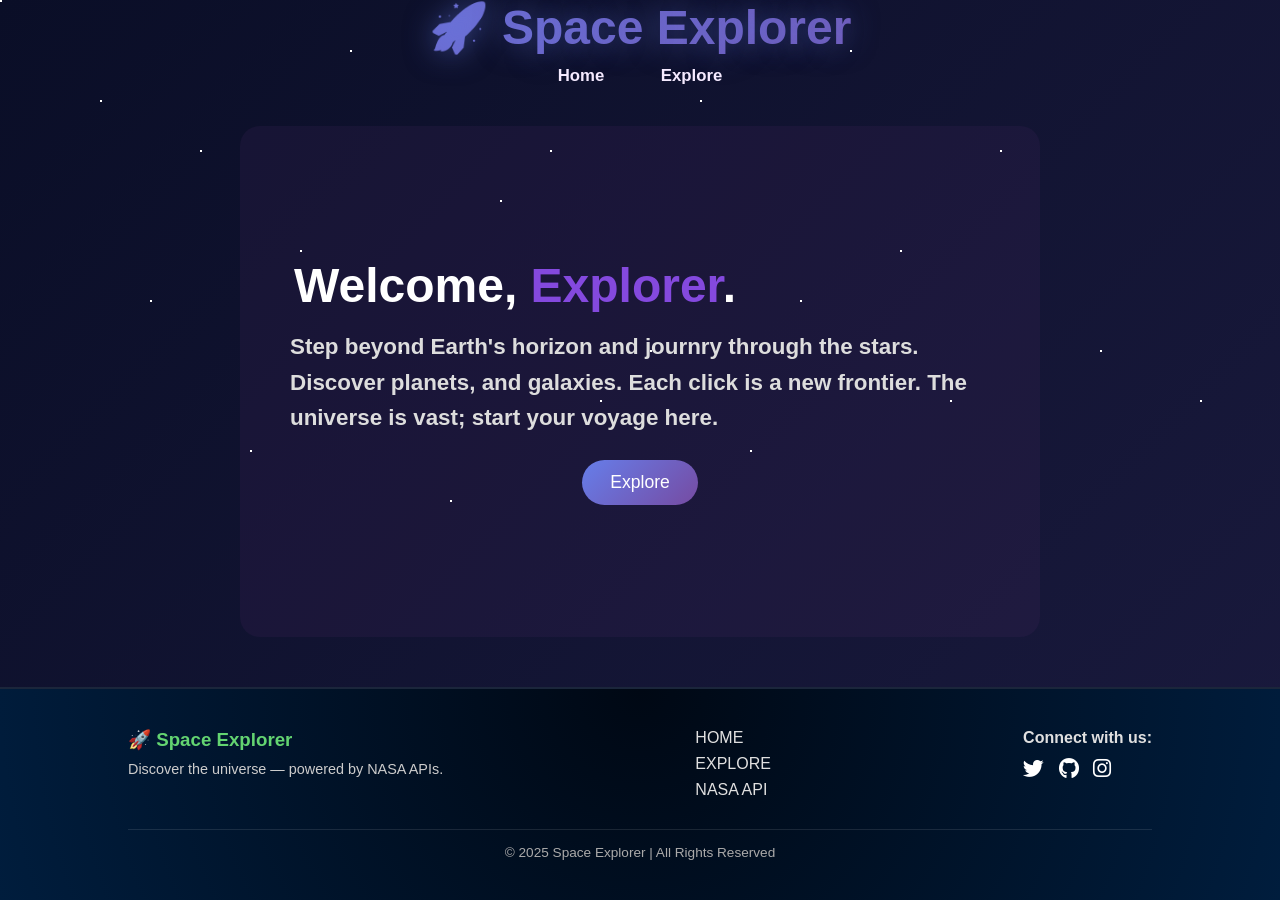
<file: index.html>
<!DOCTYPE html>
<html lang="en">
  <head>
    <meta charset="UTF-8" />
    <meta name="viewport" content="width=device-width, initial-scale=1.0" />
    <link rel="stylesheet" href="./Styles/index.css" />
    <link
      rel="stylesheet"
      href="https://cdnjs.cloudflare.com/ajax/libs/font-awesome/6.5.0/css/all.min.css"
    />
    <title>Document</title>
  </head>
  <body>
    <div class="stars"></div>
    <header>
      <h1>🚀 Space Explorer</h1>
      <a href="./index.html">Home</a>
      <a href="./Explore.html">Explore</a>
    </header>

    <div class="Hero">
      <h1>Welcome, <span>Explorer</span>.</h1>
      <p>
        Step beyond Earth's horizon and journry through the stars. Discover
        planets, and galaxies. Each click is a new frontier. The universe is
        vast; start your voyage here.
      </p>
      <div class="Expbtn">
        <a href="./Explore.html"><button>Explore</button></a>
      </div>
    </div>

    <!-- Footer Section -->

    <footer class="footer">
      <div class="footer-content">
        <div class="footer-left">
          <h3>🚀 Space Explorer</h3>
          <p>Discover the universe — powered by NASA APIs.</p>
        </div>

        <div class="footer-links">
          <a href="./index.html">HOME</a>
          <a href="./Explore.html">EXPLORE</a>
          <a href="https://api.nasa.gov/" target="_blank">NASA API</a>
        </div>

        <div class="footer-right">
          <p>Connect with us:</p>
          <div class="social-icons">
            <a href="#"><i class="fa-brands fa-twitter"></i></a>
            <a href="#"><i class="fa-brands fa-github"></i></a>
            <a href="#"><i class="fa-brands fa-instagram"></i></a>
          </div>
        </div>
      </div>

      <div class="footer-bottom">
        <p>© 2025 Space Explorer | All Rights Reserved</p>
      </div>
    </footer>

    <script src="./Function/script.js"></script>
  </body>
</html>
</file>
<file: Styles/index.css>
* {
  margin: 0;
  padding: 0;
  box-sizing: border-box;
}
body {
  font-family: "Segoe UI", Tahoma, Geneva, Verdana, sans-serif;
  background: linear-gradient(135deg, #0a0e27 0%, #1a1a3e 100%);
  min-height: 100vh;
  color: #fff;
  position: relative;
  display: flex;
  flex-direction: column;
  overflow-x: hidden;
}
 /* Animated Stars Background */
.stars {
  position: fixed;
  top: 0;
  left: 0;
  width: 100%;
  height: 100%;
  pointer-events: none;
}
.stars::before,
.stars::after {
  content: "";
  position: absolute;
  width: 2px;
  height: 2px;
  background: #fff;
  box-shadow: 100px 100px #fff, 200px 150px #fff, 300px 250px #fff,
    400px 350px #fff, 500px 200px #fff, 600px 400px #fff, 700px 100px #fff,
    800px 300px #fff, 900px 250px #fff, 1000px 150px #fff, 1100px 350px #fff,
    1200px 400px #fff, 150px 300px #fff, 250px 450px #fff, 350px 50px #fff,
    450px 500px #fff, 550px 150px #fff, 650px 350px #fff, 750px 450px #fff,
    850px 50px #fff, 950px 400px #fff;
  animation: sparkle 3s linear infinite;
}
@keyframes sparkle {
  0%,
  100% {
    opacity: 0.5;
  }
  50% {
    opacity: 1;
  }
}
@keyframes fadeInDown {
  from {
    opacity: 0;
    transform: translateY(-20px);
  }
  to {
    opacity: 1;
    transform: translateY(0);
  }
} 
/* Header */
header {
  text-align: center;
  margin-bottom: 40px;
  animation: fadeInDown 1s ease;
}
header h1 {
  font-size: 3em;
  margin-bottom: 10px;
  background: linear-gradient(
    135deg,
    #667eea 0%,
    #764ba2 100%
  );
  background-clip: text;
  -webkit-text-fill-color: transparent;
  text-shadow: 0 0 30px rgba(102, 126, 234, 0.5);
}
header p {
  font-size: 1.2em;
  color: #a8b2d1;
}
header a {
  color: #f5eaff;
  font-weight: 800;
  text-decoration: none;
  padding: 8px 14px;
  border-radius: 8px;
  transition: background 0.18s ease, transform 0.15s ease, color 0.15s ease,
    box-shadow 0.18s ease;
  font-size: 1.05rem;
  margin: 12px;
}
header a:hover {
  background: rgba(90, 42, 131, 0.14);
  color: #8c53ff;
  transform: translateY(-2px);
  box-shadow: 0 8px 24px rgba(90, 42, 131, 0.18);
} 
/* Navigation */
.navigation {
  display: flex;
  justify-content: center;
  gap: 20px;
  margin-bottom: 30px;
  flex-wrap: wrap;
}
.nav-btn {
  padding: 12px 30px;
  background: rgba(255, 255, 255, 0.1);
  border: 2px solid rgba(255, 255, 255, 0.2);
  color: #fff;
  border-radius: 50px;
  cursor: pointer;
  transition: all 0.3s ease;
  font-size: 1em;
  backdrop-filter: blur(10px);
}
.nav-btn:hover {
  background: rgba(102, 126, 234, 0.3);
  transform: translateY(-2px);
  box-shadow: 0 5px 20px rgba(102, 126, 234, 0.3);
}
.nav-btn.active {
  background: linear-gradient(135deg, #667eea 0%, #764ba2 100%);
  border-color: transparent;
}
 /* Hero */
.Hero {
  background-color: #42275d32;
  width: 800px;
  height: 300px;
  display: flex;
  flex-direction: column;
  justify-content: center;
  align-items: center;
  flex: 1 1 auto;
  padding: 2rem 1rem;
  margin: 0 auto;
  border-radius: 20px;
}
.Hero h1 {
  margin-left: -250px;
  font-size: 3rem;
  margin-bottom: 1rem;
  color: #fff;
}
span {
  color: rgb(132, 73, 222);
}
.Hero p {
  width: 700px;
  font-size: 1.4rem;
  font-weight: 600;
  line-height: 1.6;
  color: #ddd;
  margin-bottom: 1.5rem;
}
.Hero button {
  padding: 12px 28px;
  font-size: 1.1rem;
  color: #fff;
  background: linear-gradient(135deg, #667eea 0%, #764ba2 100%);
  border: none;
  border-radius: 30px;
  cursor: pointer;
  transition: background 0.3s ease, transform 0.2s ease, box-shadow 0.3s ease;
}
.Hero button:hover {
  background: linear-gradient(135deg, #764ba2 0%, #667eea 100%);
  transform: translateY(-3px);
  box-shadow: 0 8px 24px rgba(102, 126, 234, 0.4);
}
 /* Footer */
.footer {
  background: radial-gradient(circle at top, #000814, #001d3d);
  color: #e0e0e0;
  padding: 40px 10%;
  text-align: center;
  border-top: 2px solid #1b263b;
  margin: 50px 0 0 0;
}
.footer-content {
  display: flex;
  justify-content: space-between;
  flex-wrap: wrap;
  align-items: flex-start;
  gap: 2rem;
  text-align: left;
}
.footer-left h3 {
  color: #63d471;
  margin-bottom: 10px;
}
.footer-left p {
  font-size: 0.9rem;
  color: #ccc;
}
.footer-links {
  display: flex;
  flex-direction: column;
  gap: 8px;
}
.footer-links a {
  color: #e0e0e0;
  text-decoration: none;
  transition: color 0.3s ease;
}
.footer-links a:hover {
  color: #764ba2;
  text-decoration: underline;
}
.footer-right {
  text-align: left;
}
.footer-right p {
  margin-bottom: 10px;
  font-weight: 600;
}
.social-icons a {
  color: #fff;
  margin-right: 10px;
  font-size: 1.3rem;
  transition: color 0.3s ease;
}
.social-icons a:hover {
  color: #764ba2;
}
.footer-bottom {
  margin-top: 30px;
  border-top: 1px solid rgba(255, 255, 255, 0.1);
  padding-top: 15px;
  font-size: 0.85rem;
  color: #aaa;
  text-align: center;
}
 /* Responsive Footer */
@media (max-width: 768px) {
  .footer-content {
    flex-direction: column;
    align-items: center;
    text-align: center;
  }
}
@keyframes spin {
  0% {
    transform: rotate(0deg);
  }
  100% {
    transform: rotate(360deg);
  }
}
@keyframes fadeIn {
  from {
    opacity: 0;
  }
  to {
    opacity: 1;
  }
}
@keyframes fadeInDown {
  from {
    opacity: 0;
    transform: translateY(-20px);
  }
  to {
    opacity: 1;
    transform: translateY(0);
  }
}





/* Responsive Hero Section */
@media (max-width: 1024px) {
  .Hero {
    width: 90%;
    height: auto;
  }

  .Hero h1 {
    margin-left: 0;
    text-align: center;
  }

  .Hero p {
    width: 100%;
    text-align: center;
  }
}

@media (max-width: 768px) {
  .Hero {
    padding: 1.5rem;
  }

  .Hero h1 {
    font-size: 2.2rem;
  }

  .Hero p {
    font-size: 1.1rem;
    line-height: 1.5;
  }

  .Hero button {
    font-size: 1rem;
    padding: 10px 20px;
  }
}

@media (max-width: 480px) {
  .Hero {
    width: 95%;
    border-radius: 12px;
  }

  .Hero h1 {
    font-size: 1.8rem;
  }

  .Hero p {
    font-size: 1rem;
  }

  header h1 {
    font-size: 2em;
  }

  header p {
    font-size: 1em;
  }

  .footer {
    padding: 30px 5%;
  }
}




/* Responsive Header Size Adjustments */
@media (max-width: 768px) {
  header h1 {
    font-size: 2.2em;
    line-height: 1.2;
  }

  header p {
    font-size: 1rem;
    padding: 0 10px;
  }
}

@media (max-width: 480px) {
  header h1 {
    font-size: 1.7em;
    text-shadow: 0 0 15px rgba(102, 126, 234, 0.3);
    margin-bottom: 6px;
  }

  header p {
    font-size: 0.9rem;
    color: #c2c8e5;
  }
}
</file>
<file: Styles/Home.css>
* {
  margin: 0;
  padding: 0;
  box-sizing: border-box;
}
body {
  font-family: "Segoe UI", Tahoma, Geneva, Verdana, sans-serif;
  background: linear-gradient(135deg, #0a0e27 0%, #1a1a3e 100%);
  min-height: 100vh;
  color: #fff;
  position: relative;
  display: flex;
  flex-direction: column;
  overflow-x: hidden;
} /* Animated Stars Background */
.stars {
  position: fixed;
  top: 0;
  left: 0;
  width: 100%;
  height: 100%;
  pointer-events: none;
}
.stars::before,
.stars::after {
  content: "";
  position: absolute;
  width: 2px;
  height: 2px;
  background: #fff;
  box-shadow: 100px 100px #fff, 200px 150px #fff, 300px 250px #fff,
    400px 350px #fff, 500px 200px #fff, 600px 400px #fff, 700px 100px #fff,
    800px 300px #fff, 900px 250px #fff, 1000px 150px #fff, 1100px 350px #fff,
    1200px 400px #fff, 150px 300px #fff, 250px 450px #fff, 350px 50px #fff,
    450px 500px #fff, 550px 150px #fff, 650px 350px #fff, 750px 450px #fff,
    850px 50px #fff, 950px 400px #fff;
  animation: sparkle 3s linear infinite;
}
@keyframes sparkle {
  0%,
  100% {
    opacity: 0.5;
  }
  50% {
    opacity: 1;
  }
}
@keyframes fadeInDown {
  from {
    opacity: 0;
    transform: translateY(-20px);
  }
  to {
    opacity: 1;
    transform: translateY(0);
  }
} /* Header */
header {
  text-align: center;
  margin-bottom: 40px;
  animation: fadeInDown 1s ease;
}
header h1 {
  font-size: 3em;
  margin-bottom: 10px;
  background: linear-gradient(
    135deg,
    #667eea 0%,
    #764ba2 100%
  ); /* -webkit-background-clip: text; */
  background-clip: text;
  -webkit-text-fill-color: transparent;
  text-shadow: 0 0 30px rgba(102, 126, 234, 0.5);
}
header p {
  font-size: 1.2em;
  color: #a8b2d1;
}
header a {
  color: #f5eaff;
  font-weight: 800;
  text-decoration: none;
  padding: 8px 14px;
  border-radius: 8px;
  transition: background 0.18s ease, transform 0.15s ease, color 0.15s ease,
    box-shadow 0.18s ease;
  font-size: 1.05rem;
  margin: 12px;
}
header a:hover {
  background: rgba(90, 42, 131, 0.14);
  color: #8c53ff;
  transform: translateY(-2px);
  box-shadow: 0 8px 24px rgba(90, 42, 131, 0.18);
} /* Navigation */
.navigation {
  display: flex;
  justify-content: center;
  gap: 20px;
  margin-bottom: 30px;
  flex-wrap: wrap;
}
.nav-btn {
  padding: 12px 30px;
  background: rgba(255, 255, 255, 0.1);
  border: 2px solid rgba(255, 255, 255, 0.2);
  color: #fff;
  border-radius: 50px;
  cursor: pointer;
  transition: all 0.3s ease;
  font-size: 1em;
  backdrop-filter: blur(10px);
}
.nav-btn:hover {
  background: rgba(102, 126, 234, 0.3);
  transform: translateY(-2px);
  box-shadow: 0 5px 20px rgba(102, 126, 234, 0.3);
}
.nav-btn.active {
  background: linear-gradient(135deg, #667eea 0%, #764ba2 100%);
  border-color: transparent;
} /* Hero */
.Hero {
  background-color: #42275d32;
  width: 800px;
  height: 300px;
  display: flex;
  flex-direction: column;
  justify-content: center;
  align-items: center;
  flex: 1 1 auto;
  padding: 2rem 1rem;
  margin: 0 auto;
  border-radius: 20px;
}
.Hero h1 {
  margin-left: -250px;
  font-size: 3rem;
  margin-bottom: 1rem;
  color: #fff;
}
span {
  color: rgb(132, 73, 222);
}
.Hero p {
  width: 700px;
  font-size: 1.4rem;
  font-weight: 600;
  line-height: 1.6;
  color: #ddd;
  margin-bottom: 1.5rem;
}
.Hero button {
  padding: 12px 28px;
  font-size: 1.1rem;
  color: #fff;
  background: linear-gradient(135deg, #667eea 0%, #764ba2 100%);
  border: none;
  border-radius: 30px;
  cursor: pointer;
  transition: background 0.3s ease, transform 0.2s ease, box-shadow 0.3s ease;
}
.Hero button:hover {
  background: linear-gradient(135deg, #764ba2 0%, #667eea 100%);
  transform: translateY(-3px);
  box-shadow: 0 8px 24px rgba(102, 126, 234, 0.4);
} /* Footer */
.footer {
  background: radial-gradient(circle at top, #000814, #001d3d);
  color: #e0e0e0;
  padding: 40px 10%;
  text-align: center;
  border-top: 2px solid #1b263b;
  margin: 50px 0 0 0;
}
.footer-content {
  display: flex;
  justify-content: space-between;
  flex-wrap: wrap;
  align-items: flex-start;
  gap: 2rem;
  text-align: left;
}
.footer-left h3 {
  color: #63d471;
  margin-bottom: 10px;
}
.footer-left p {
  font-size: 0.9rem;
  color: #ccc;
}
.footer-links {
  display: flex;
  flex-direction: column;
  gap: 8px;
}
.footer-links a {
  color: #e0e0e0;
  text-decoration: none;
  transition: color 0.3s ease;
}
.footer-links a:hover {
  color: #764ba2;
  text-decoration: underline;
}
.footer-right {
  text-align: left;
}
.footer-right p {
  margin-bottom: 10px;
  font-weight: 600;
}
.social-icons a {
  color: #fff;
  margin-right: 10px;
  font-size: 1.3rem;
  transition: color 0.3s ease;
}
.social-icons a:hover {
  color: #764ba2;
}
.footer-bottom {
  margin-top: 30px;
  border-top: 1px solid rgba(255, 255, 255, 0.1);
  padding-top: 15px;
  font-size: 0.85rem;
  color: #aaa;
  text-align: center;
} /* Responsive Footer */
@media (max-width: 768px) {
  .footer-content {
    flex-direction: column;
    align-items: center;
    text-align: center;
  }
}
@keyframes spin {
  0% {
    transform: rotate(0deg);
  }
  100% {
    transform: rotate(360deg);
  }
}
@keyframes fadeIn {
  from {
    opacity: 0;
  }
  to {
    opacity: 1;
  }
}
@keyframes fadeInDown {
  from {
    opacity: 0;
    transform: translateY(-20px);
  }
  to {
    opacity: 1;
    transform: translateY(0);
  }
}





/* Responsive Hero Section */
@media (max-width: 1024px) {
  .Hero {
    width: 90%;
    height: auto;
  }

  .Hero h1 {
    margin-left: 0;
    text-align: center;
  }

  .Hero p {
    width: 100%;
    text-align: center;
  }
}

@media (max-width: 768px) {
  .Hero {
    padding: 1.5rem;
  }

  .Hero h1 {
    font-size: 2.2rem;
  }

  .Hero p {
    font-size: 1.1rem;
    line-height: 1.5;
  }

  .Hero button {
    font-size: 1rem;
    padding: 10px 20px;
  }
}

@media (max-width: 480px) {
  .Hero {
    width: 95%;
    border-radius: 12px;
  }

  .Hero h1 {
    font-size: 1.8rem;
  }

  .Hero p {
    font-size: 1rem;
  }

  header h1 {
    font-size: 2em;
  }

  header p {
    font-size: 1em;
  }

  .footer {
    padding: 30px 5%;
  }
}




/* Responsive Header Size Adjustments */
@media (max-width: 768px) {
  header h1 {
    font-size: 2.2em;
    line-height: 1.2;
  }

  header p {
    font-size: 1rem;
    padding: 0 10px;
  }
}

@media (max-width: 480px) {
  header h1 {
    font-size: 1.7em;
    text-shadow: 0 0 15px rgba(102, 126, 234, 0.3);
    margin-bottom: 6px;
  }

  header p {
    font-size: 0.9rem;
    color: #c2c8e5;
  }
}
</file>
